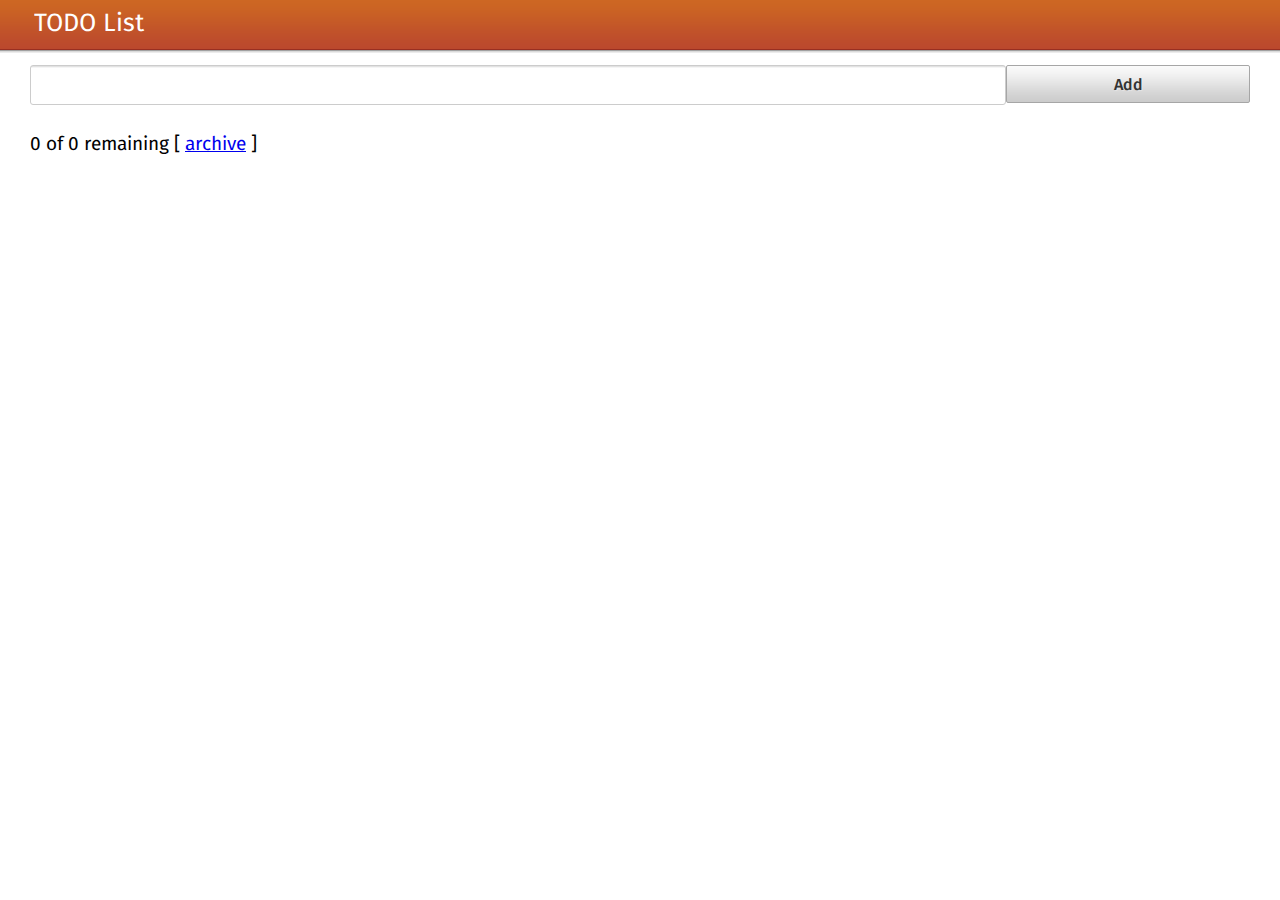
<file: index.html>
<!DOCTYPE html>
<html ng-app="todoListApp">
<head>

<meta charset="UTF-8">
<meta name="viewport" content="width=device-width">
<link rel="stylesheet" href="css/buttons.css">
<link rel="stylesheet" href="css/headers.css">
<link rel="stylesheet" href="css/input_areas.css">
<link rel="stylesheet" href="css/util.css">
<link rel="stylesheet" href="css/fonts.css">
<link rel="stylesheet" href="css/cross_browser.css">
<link rel="stylesheet" href="css/drawer.css">
<link rel="stylesheet" href="css/style.css">
<title>TODO List</title>

</head>
<body>

<section id="index" data-position="current">
  <section id="drawer" role="region">
    <header class="fixed">
      <h1>TODO List</h1>
    </header>
    <article ng-controller="TodoListController"
     class="content scrollable header">
      
      <input id="task-field" type="text" ng-model="description" />
      <button ng-click="addTask()">Add</button>

			<p>
				<span ng-bind="remaining()">0</span> of 
				<span ng-bind="tasks.length">0</span> remaining
				[ <a href="#" ng-click="archive()">archive</a> ]
			</p>
			
      <ul>
      	<li ng-repeat="task in tasks">
      		<label ng-click="update()">
	      		<input type="checkbox" ng-model="task.done" />
	      		<span ng-bind="task.description"></span>
      		</label>
      	</li>
      </ul>

    </article>
  </section>
</section>

<script src="js/vendor/angular.min.js"></script>
<script src="js/todoListApp.js"></script>
<script src="js/controllers/TodoListController.js"></script>
<script src="js/services/TodoListServices.js"></script>

</body>
</html>
</file>
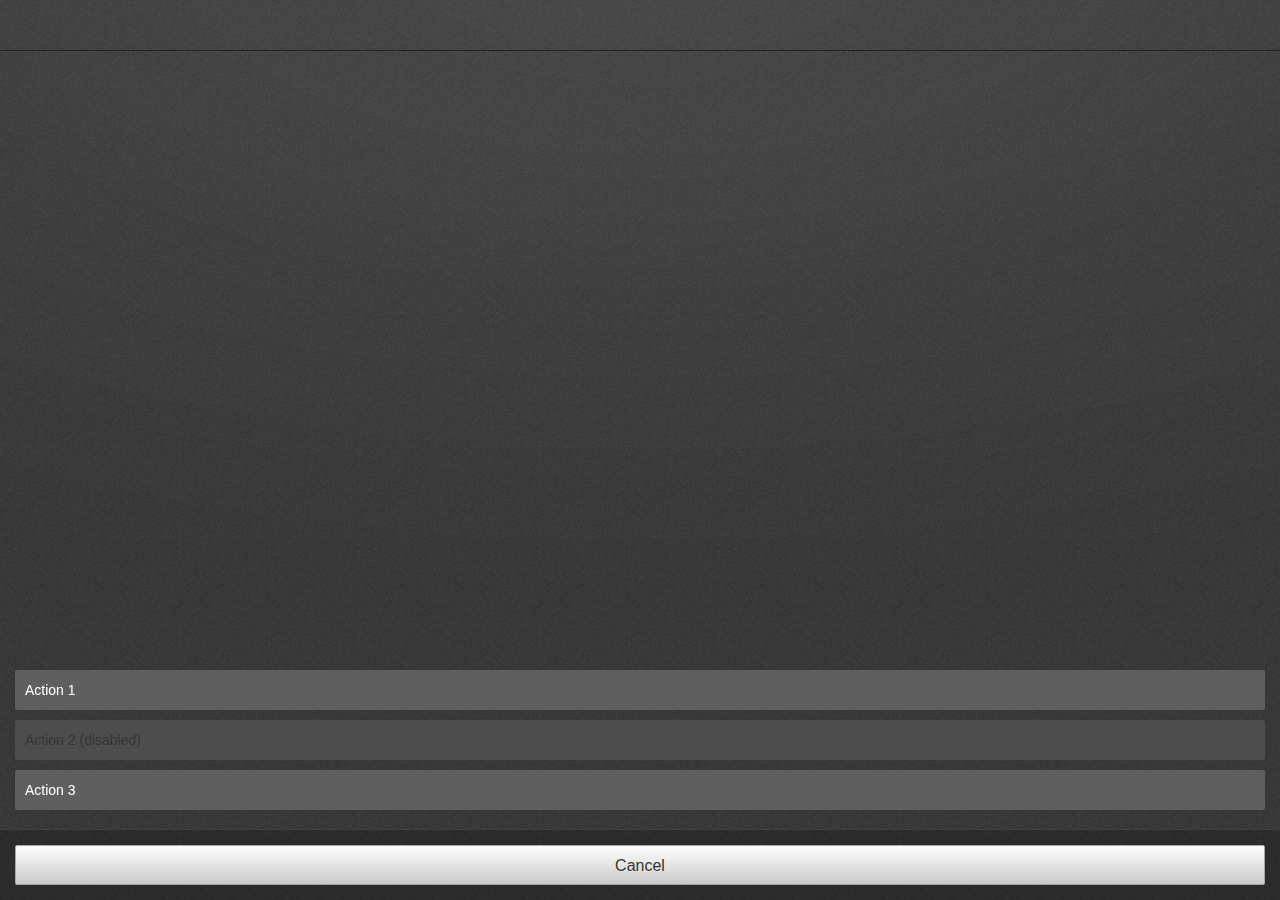
<file: css/action_menu/index.html>
<!DOCTYPE html>
<html>
<head>
  <meta charset="utf-8">
  <title>Action menu</title>
  <meta name="description" content="Presenting a list of actions related to the App content">

  <link rel="stylesheet" href="../action_menu.css">
  <!--
    - This <style> element is only used for the example code;
    - it is not required for the real use case.
    -->
  <style type="text/css">
    html, body {
      margin: 0;
      padding: 0;
      font-size: 10px;
      background-color: #fff;
    }
    body {
      background: none;
    }
  </style>
</head>
<body role="application">

  <form role="dialog" data-type="action" onsubmit="return false;">
    <header> Title </header> <!-- this header is optional -->
    <menu>
      <button> Action 1 </button>
      <button disabled> Action 2 (disabled) </button>
      <button> Action 3 </button>
      <button> Cancel </button>
    </menu>
  </form>

</body>
</html>
</file>
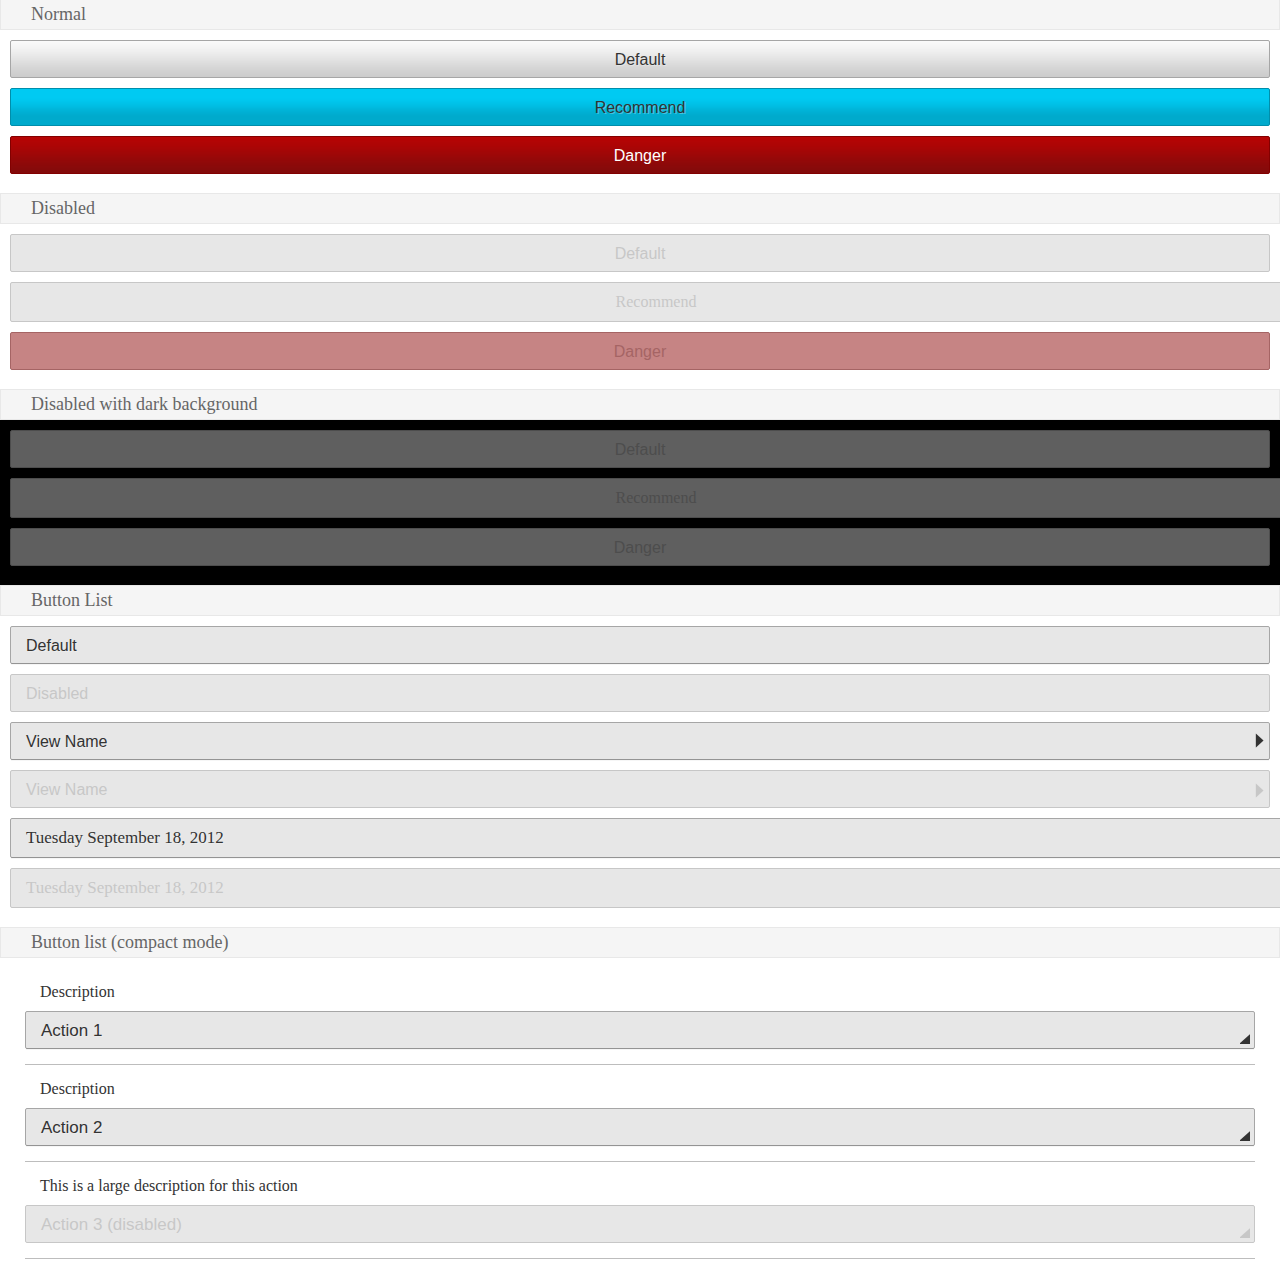
<file: css/buttons/index.html>
<!DOCTYPE html>
<html>
<head>
  <meta charset="utf-8">

  <title>Buttons</title>
  <meta name="description" content="You can use button tag or also anchor tag with role button">

  <link rel="stylesheet" href="../buttons.css">

  <!--
    - This <style> and <link> is only used for the example preview,
    - it isn't needed for the real use case.
    -->
  <style>
    html, body {
      margin: 0;
      padding: 0;
      font-size: 10px;
      background-color: #fff;
    }

    h2.bb-docs {
      font-size: 1.8rem;
      font-weight: lighter;
      color: #666;
      margin: -0.1rem 0 0;
      background-color: #f5f5f5;
      padding: 0.4rem 0.4rem 0.4rem 3rem;
      border: solid 0.1rem #e8e8e8;
    }

    div.bb-docs {
      padding: 1rem;
    }

    div.bb-docs.dark {
      background: #000;
    }

    ul {
      padding: 0;
      margin: 0;
      list-style: none;
    }

    body[role="application"] > [role="region"] {
      height: 100%;
      position: relative;
    }
  </style>
</head>
<body role="application">
  <h2 class="bb-docs">Normal</h2>
  <div class="bb-docs">
    <button>Default</button>
    <button class="recommend">Recommend</button>
    <button class="danger">Danger</button>
   </div>

  <h2 class="bb-docs">Disabled</h2>
  <div class="bb-docs">
    <button disabled>Default</button>
    <a href="#" role="button" aria-disabled="true" class="recommend">Recommend</a>
    <button disabled class="danger">Danger</button>
  </div>

  <h2 class="bb-docs">Disabled with dark background</h2>
  <div class="bb-docs dark">
    <button disabled>Default</button>
    <a href="#" role="button" aria-disabled="true" class="recommend">Recommend</a>
    <button disabled class="danger">Danger</button>
  </div>

  <h2 class="bb-docs">Button List </h2>
  <div class="bb-docs">
    <ul>
      <li>
        <button>Default</button>
      </li>
      <li>
        <button disabled="disabled">Disabled</button>
      </li>
      <li>
        <button class="icon icon-view">
          View Name
        </button>
      </li>
      <li>
        <button disabled="disabled" class="icon icon-view">
          View Name
        </button>
      </li>
      <li>
        <a role="button" class="icon icon-dialog">
          Tuesday September 18, 2012
        </a>
      </li>
      <li>
        <a role="button" aria-disabled="true" class="icon icon-dialog">
          Tuesday September 18, 2012
        </a>
      </li>
    </ul>
  </div>

  <h2 class="bb-docs">Button list (compact mode)</h2>
  <div class="bb-docs">
    <ul class="compact">
      <li>
        <label>Description</label>
        <button class="icon icon-dialog">Action 1</button>
      </li>
      <li>
        <label>Description</label>
        <button class="icon icon-dialog">Action 2</button>
      </li>
      <li>
        <label>This is a large description for this action</label>
        <button class="icon icon-dialog" disabled >Action 3 (disabled)</button>
      </li>
    </ul>
  </div>
</body>
</html>
</file>
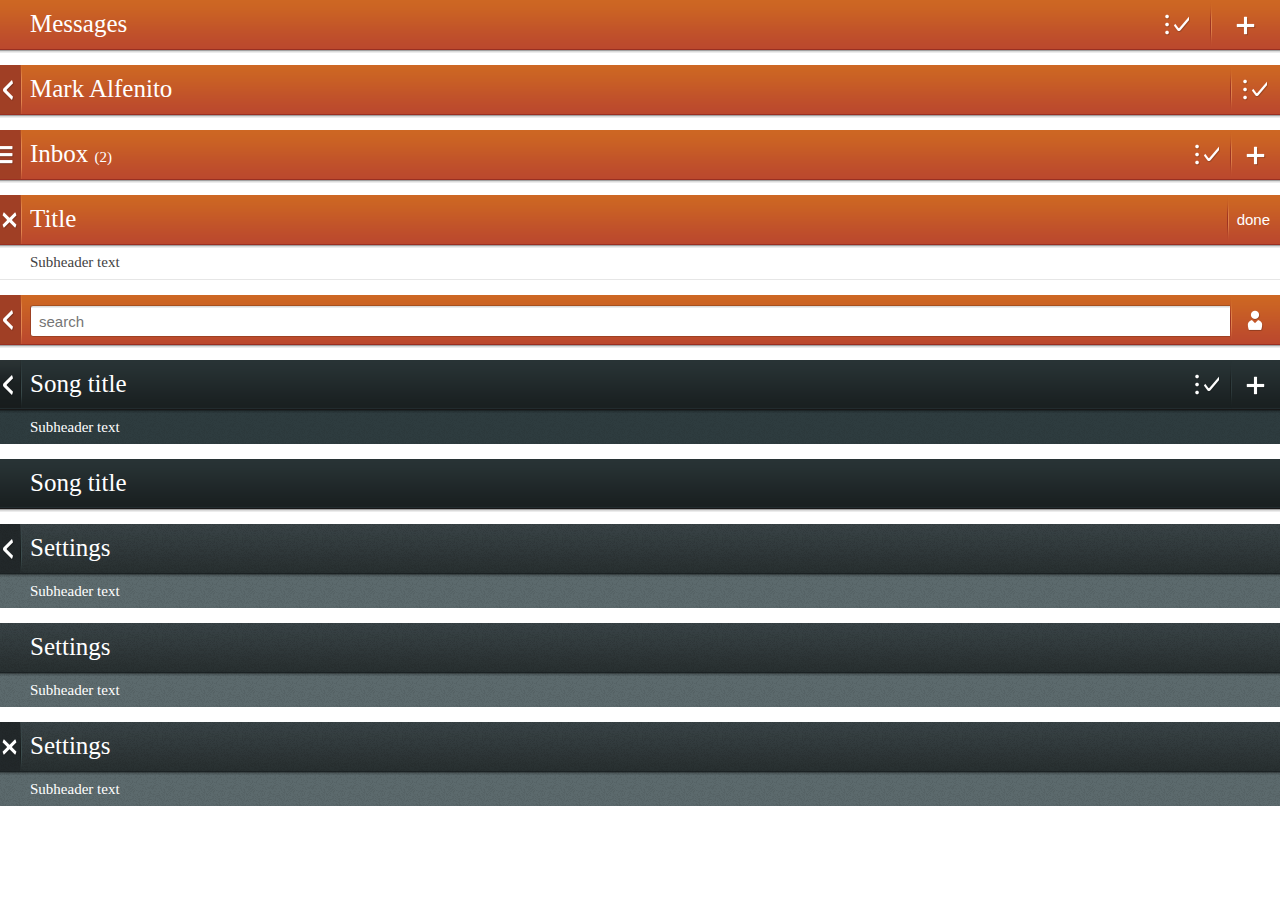
<file: css/headers/index.html>
<!DOCTYPE html>
<html>
<head>
  <meta charset="utf-8">
  <title>Headers</title>
  <meta name="description" content="Providing top-level navigation and inputs for the active view">
  <!--
    - This <style> and <link> is only used for the example preview,
    - it isn't needed for the real use case.
    -->
  <link rel="stylesheet" href="../headers.css">
  <style type="text/css">
    html, body {
      margin: 0;
      padding: 0;
      font-size: 10px;
      background-color: #fff;
    }
    body {
      background: none;
    }
    section[role="region"] {
      margin-bottom: 1.5rem;
      position: relative;
    }
  </style>
</head>
<body role="application">
  <section role="region">
    <header>
      <menu type="toolbar">
        <a href="#"><span class="icon icon-edit">edit</span></a>
        <a href="#"><span class="icon icon-add">add</span></a>
      </menu>
      <h1>Messages</h1>
    </header>
  </section>

  <section role="region">
    <header>
      <a href="#"><span class="icon icon-back">back</span></a>
      <menu type="toolbar">
        <button><span class="icon icon-edit">edit</span></button>
      </menu>
      <h1>Mark Alfenito</h1>
    </header>
  </section>

  <section role="region">
    <header>
      <button><span class="icon icon-menu">menu</span></button>
      <menu type="toolbar">
        <button><span class="icon icon-edit">edit</span></button>
        <button><span class="icon icon-add">add</span></button>
      </menu>
      <h1>Inbox <em>(2)</em></h1>
    </header>
  </section>

  <section role="region">
    <header>
      <button><span class="icon icon-close">close</span></button>
      <menu type="toolbar">
        <button>done</button>
      </menu>
      <h1>Title</h1>
    </header>
    <header>
      <h2>Subheader text</h2>
    </header>
  </section>

  <section role="region">
    <header>
      <button><span class="icon icon-back">back</span></button>
      <menu type="toolbar">
        <button><span class="icon icon-user">user</span></button>
      </menu>
      <form action="#">
        <input type="text" placeholder="search" required="required">
        <button type="reset">Remove text</button>
      </form>
    </header>
  </section>

  <section role="region" class="skin-dark">
    <header>
      <a href="#"><span class="icon icon-back">back</span></a>
      <menu type="toolbar">
        <button><span class="icon icon-edit">edit</span></button>
        <button><span class="icon icon-add">add</span></button>
      </menu>
      <h1>Song title</h1>
    </header>
    <header>
      <h2>Subheader text</h2>
    </header>
  </section>

  <section role="region" class="skin-dark">
    <header>
      <h1>Song title</h1>
    </header>
  </section>

  <section role="region" class="skin-organic">
    <header>
      <a href="#"><span class="icon icon-back">back</span></a>
      <h1>Settings</h1>
    </header>
    <header>
      <h2>Subheader text</h2>
    </header>
  </section>

  <div class="skin-organic">
    <section role="region">
      <header>
        <h1>Settings</h1>
      </header>
      <header>
        <h2>Subheader text</h2>
      </header>
    </section>

    <section role="region">
      <header>
        <a href="#"><span class="icon icon-close">close</span></a>
        <h1>Settings</h1>
      </header>
      <header>
        <h2>Subheader text</h2>
      </header>
    </section>
  </div>

</body>
</html>
</file>
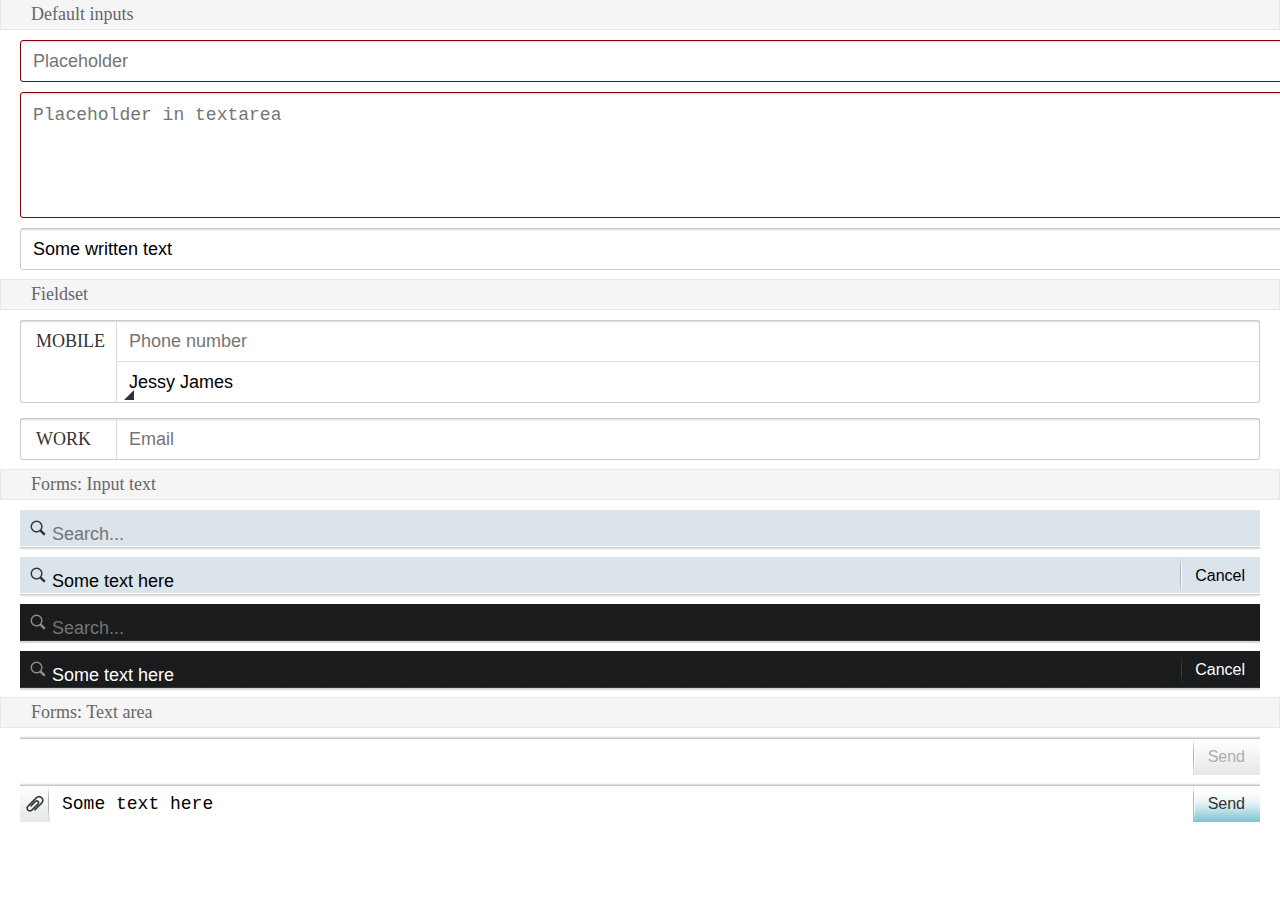
<file: css/input_areas/index.html>
<!DOCTYPE html>
<html dir="ltr">
<head>
  <meta charset="utf-8">

  <title>Input areas</title>
  <link rel="stylesheet" href="../input_areas.css">

  <!--
    This <style> and <link> is only used for the example code, is no needed for the real case use
  -->
  <style>
    html, body {
      margin: 0;
      padding: 0;
      font-size: 10px;
      background-color: #fff;
    }
    body { background: none; }
    h2.bb-docs {
      padding: 0.4rem 3rem;
      margin: -0.1rem 0 0;
      border: solid 0.1rem #e8e8e8;
      color: #666;
      font-size: 1.8rem;
      font-weight: lighter;
      background-color: #f5f5f5;
    }
    form { margin: 1rem 2rem; }

    form[role="search"] button.icon-attachment:before {
      background-image: url([data-uri]);
    }
  </style>
</head>

<body role="application">

    <h2 class="bb-docs">Default inputs</h2>
    <form>
      <p>
        <input type="text" placeholder="Placeholder" required>
        <button type="reset">Clear</button>
      </p>

      <p>
        <textarea placeholder="Placeholder in textarea" required></textarea>
      </p>

      <p>
        <input type="text" placeholder="Placeholder" value="Some written text" required>
        <button type="reset">Clear</button>
      </p>
    </form>

    <h2 class="bb-docs">Fieldset</h2>
     <form>
      <fieldset>
        <legend class="action">Mobile</legend>
        <section>
          <p>
            <input type="tel" placeholder="Phone number" required>
            <button type="reset">Clear</button>
          </p>
          <p>
            <input type="text" placeholder="Name" value="Jessy James" required>
            <button type="reset">Clear</button>
          </p>
        </section>
      </fieldset>

      <fieldset>
        <legend>Work</legend>
        <section>
          <p>
            <input type="tel" placeholder="Email" required>
            <button type="reset">Clear</button>
          </p>
        </section>
      </fieldset>
     </form>

    <h2 class="bb-docs">Forms: Input text</h2>

    <form role="search">
      <p>
        <input type="text" placeholder="Search..." required>
        <button type="reset">Clear</button>
      </p>
    </form>

    <form role="search">
      <button type="submit">Cancel</button>
      <p>
        <input type="text" placeholder="Search..." required value="Some text here">
        <button type="reset">Clear</button>
      </p>
    </form>

    <form role="search" class="skin-dark">
      <p>
        <input type="text" placeholder="Search..." required>
        <button type="reset">Clear</button>
      </p>
    </form>

    <form role="search" class="skin-dark">
      <button type="submit">Cancel</button>
      <p>
        <input type="text" placeholder="Search..." required value="Some text here">
        <button type="reset">Clear</button>
      </p>
    </form>

    <h2 class="bb-docs">Forms: Text area</h2>

    <form role="search" class="bottom">
      <!-- this button should be enabled after start typing in the input field-->
      <button type="submit" disabled>Send</button>
      <p>
        <textarea required></textarea>
      </p>
    </form>

    <form role="search" class="bottom">
      <button class="icon icon-attachment">Attachment</button>
      <button type="submit">Send</button>
      <p>
        <textarea required>Some text here</textarea>
      </p>
    </form>

</body>
</html>
</file>
<file: css/buttons.css>
/* ----------------------------------
 * Buttons
 * ---------------------------------- */

.button::-moz-focus-inner,
a[role="button"]::-moz-focus-inner,
button::-moz-focus-inner {
  border: none;
  outline: none;
}

button,
a[role="button"],
.button {
  width: 100%;
  height: 3.8rem;
  margin: 0 0 1rem;
  padding: 0 1.5rem;
  -moz-box-sizing: border-box;
  display: inline-block;
  vertical-align: middle;
  text-overflow: ellipsis;
  white-space: nowrap;
  overflow: hidden;
  background: #fafafa url(buttons/images/ui/default.png) repeat-x left bottom / auto 100%;
  border: 0.1rem solid #a6a6a6;
  border-radius: 0.2rem;
  font-weight: 500;
  font-size: 1.6rem;
  line-height: 3.8rem;
  color: #333;
  text-align: center;
  text-shadow: 0.1rem 0.1rem 0 rgba(255,255,255,0.3);
  text-decoration: none;
  outline: none;
}

/* Press (default & recommend) */
button:active,
a[role="button"]:active,
button.recommend:active,
a.recommend[role="button"]:active  {
  border-color: #008aaa;
  background: #008aaa;
  background-size: auto 100%;
  color: #333;
}

/* Recommend */
button.recommend,
a[role="button"].recommend {
  background-image: url(buttons/images/ui/recommend.png);
  background-color: #00caf2;
  border-color: #008eab;
}

/* Danger */
button.danger,
a.danger[role="button"],
span.danger[role="button"] {
  background-image: url(buttons/images/ui/danger.png);
  background-color: #b70404;
  color: #fff;
  text-shadow: none;
  border-color: #820000;
}

/* Danger Press */
button.danger:active,
a[role="button"].danger:active,
.button.danger:active {
  background-image: url(buttons/images/ui/danger-press.png);
  background-color: #890707;
}

/* Disabled (default & recommend) */
button[disabled],
a[role="button"][aria-disabled="true"],
.button[aria-disabled="true"],
button[disabled].recommend,
a[role="button"][aria-disabled="true"].recommend,
.button[aria-disabled="true"].recommend {
  background: #e7e7e7;
  border-color: #c7c7c7;
  color: #c7c7c7;
  text-shadow: none;
  pointer-events: none;
}

/* Danger disabled */
button[disabled].danger,
.button[aria-disabled="true"].danger,
a[role="button"][aria-disabled="true"].danger {
  background: #c68484;
  border-color: #a56464;
  color: #a56464;
  text-shadow: none;
  pointer-events: none;
}

/* Disabled with dark background */
.dark button[disabled],
.dark .button[aria-disabled="true"],
.dark a[role="button"][aria-disabled="true"] {
  background: #5f5f5f;
  color: #4d4d4d;
  border-color: #4d4d4d;
  text-shadow: none;
  pointer-events: none;
}


/* ----------------------------------
 * Buttons inside lists
 * ---------------------------------- */

li button,
li a[role="button"],
li .button {
  position: relative;
  background: #e7e7e7;
  text-align: left;
  /* For hacking box-shadows we need overflow:visible; so we lose text-overflows...*/
  white-space: normal;
  overflow: visible;
}

/* Hacking box-shadow */
li button:after,
li a[role="button"]:after,
li .button:after {
  content: "";
  position: absolute;
  top: 100%;
  left: 0;
  right: 0;
  height: 0.2rem;
  background: url( buttons/images/ui/shadow.png) repeat-x left bottom / auto 100%;
}

/* Press */
li a[role="button"]:active:after,
li .button:active:after,
li button:active:after {
  opacity: 0;
}

/* Disabled */
li button[disabled]:after,
li a[role="button"][aria-disabled="true"]:after,
li .button[aria-disabled="true"]:after {
  background: none;
}

/* Icons */
li button.icon,
li a[role="button"].icon,
li .button.icon {
  padding-right: 3rem;
}

li button.icon:before,
li a[role="button"].icon:before,
li .button.icon:before {
  content: "";
  width: 3rem;
  height: 3rem;
  position: absolute;
  top: 50%;
  right: 0;
  margin-top: -1.5rem;
  background: transparent no-repeat center center / 100% auto;
  pointer-events: none;
}

li button.icon-view:before,
li a[role="button"].icon-view:before {
  background: url(buttons/images/icons/view.png) no-repeat 1.6rem 0 / 1rem 9rem;
}

li button.icon-view:active:before,
li a[role="button"].icon-view:active:before {
  background-position: 1.6rem -3rem;
}

li button.icon-view:disabled:before,
li a[role="button"][aria-disabled="true"].icon-view:before {
  background-position: 1.6rem -6rem;
}

li button.icon-dialog,
li a[role="button"].icon-dialog,
li .button.icon-dialog {
  font-size: 1.7rem;
}

li button.icon-dialog:before,
li a[role="button"].icon-dialog:before,
li .button.icon-dialog:before {
  background: url(buttons/images/icons/dialog.png) no-repeat 1.6rem 0 / 1rem 9rem;
  top: 100%;
  margin-top: -2.4rem;
}

li button.icon-dialog:active:before,
li a[role="button"].icon-dialog:active:before,
li .button.icon-dialog:active:before {
  background-position: 1.6rem -3rem;
}

li button.icon-dialog:disabled:before,
li a[role="button"][aria-disabled="true"].icon-dialog:before,
li .button[aria-disabled="true"].icon-dialog:before {
  background-position: 1.6rem -6rem;
}


/* ----------------------------------
 * Buttons inside lists, compact mode
 * ---------------------------------- */

ul.compact,
ol.compact {
  padding: 0 1.5rem 1.5rem 1.5rem;
}

ul.compact li,
ol.compact li {
  padding: 1.5rem 0 0.5rem 0;
  border-bottom: solid #bdbdbd 0.1rem;
  display: block;
  overflow: hidden;
}

ul.compact li label,
ol.compact li label {
  padding: 0 1.5rem 1rem 1.5rem;
  color: #333;
  font-weight: normal;
  font-size: 1.6rem;
  line-height: 1.8rem;
  display: block;
  text-overflow: ellipsis;
  white-space: nowrap;
  overflow: hidden;
}

/* Inputs inside of .button */
.button input,
body[role="application"] .button input {
  border: 0;
  background: none;
}

/* Hides dropdown arrow until bug #649849 is fixed */
.button.icon select {
   width: 130%;
}
</file>
<file: css/headers.css>
/* ----------------------------------
 * HEADERS: default
 * ---------------------------------- */
section[role="region"] > header:first-child {
  position: relative;
  z-index: 10;
  padding: 0;
  height: 5rem;
  color: #fff;
  background: url(headers/images/ui/header.png) repeat-x 0 0;
  background-size: auto 100%;
  border: none;
}

section[role="region"] > header:first-child:after {
  content: "";
  display: block;
  height: 0.3rem;
  position: absolute;
  top: 100%;
  left: 0;
  right: 0;
  background: url(headers/images/ui/shadow.png) repeat-x;
  background-size: auto 100%;
}

section[role="region"] > header:first-child h1 {
  font-size: 2.5rem;
  line-height: 4.8rem;
  text-align: left;
  color: #fff;
  white-space: nowrap;
  text-overflow: ellipsis;
  display: block;
  overflow: hidden;
  margin: 0 0 0 3rem;
  padding-right: 1rem;
  height: 100%;
  font-weight: normal;
}

section[role="region"] > header:first-child h1 em {
  font-weight: 400;
  font-size: 1.5rem;
  line-height: 1em;
  font-style: normal;
}

section[role="region"] > header:first-child form {
  display: block;
  overflow: hidden;
  position: relative;
  padding: 1rem 1rem 0 0.5rem ;
  margin-left: 2.5rem;
}

section[role="region"] > header:first-child input[type="text"] {
  width: 100%;
  height: 3rem;
  -moz-box-sizing: border-box;
  padding: 0 0.8rem;
  border: solid 0.1rem #9d4123;
  border-top-color: #a6501e;
  border-radius: 0.3rem;
  background: #fff url(headers/images/ui/shadow.png) repeat-x left -0.1rem;
  font-size: 1.5rem;
  line-height: 3em;
  box-shadow: none;
}

section[role="region"] > header:first-child form button[type="reset"] {
  font-size: 0;
  overflow: hidden;
  position: absolute;
  right: 1rem;
  top: 1rem;
  bottom: 0;
  width: 3rem;
  height: auto;
  margin: 0;
  display: none;
  border: none;
  background: url(headers/images/icons/clear.png) no-repeat center center / 1.7rem auto;
}

section[role="region"] > header:first-child input[type="text"]:valid + button[type="reset"] {
  display: block;
}

/* Generic set of actions in toolbar */
section[role="region"] > header:first-child menu[type="toolbar"] {
  height: 100%;
  float: right;
}

section[role="region"] > header:first-child menu[type="toolbar"] a,
section[role="region"] > header:first-child menu[type="toolbar"] button {
  -moz-box-sizing: border-box;
  position: relative;
  float: left;
  width: auto;
  min-width: 5rem;
  height: 5rem;
  margin-bottom: 0;
  padding: 0 1rem;
  border-radius: 0;
  line-height: 5rem;
  background: none;
  text-align: center;
  text-shadow: none;
  z-index: 5;
}

section[role="region"] > header:first-child menu[type="toolbar"] a:last-child,
section[role="region"] > header:first-child menu[type="toolbar"] button:last-child {
  background: url(headers/images/ui/separator.png) no-repeat left center / auto 4.8rem;
  margin-left: -0.2rem;
  z-index: 1;
}

section[role="region"] > header:first-child menu[type="toolbar"] {
  padding: 0;
  margin: 0;
}

section[role="region"] > header:first-child a,
section[role="region"] > header:first-child button {
  border: none;
  padding: 0;
  overflow: hidden;
  font-weight: 400;
  font-size: 1.5rem;
  line-height: 1.1em;
  color: #fff;
  border-radius: 0;
  text-decoration: none;
}


/* Pressed state */
section[role="region"] > header:first-child a::-moz-focus-inner,
section[role="region"] > header:first-child button::-moz-focus-inner,
section[role="region"] > header:first-child a:active,
section[role="region"] > header:first-child button:active,
section[role="region"] > header:first-child a:focus,
section[role="region"] > header:first-child button:focus {
  outline: none !important;
  border: none !important;
}

section[role="region"] > header:first-child a:not([aria-disabled="true"]):active .icon:after,
section[role="region"] > header:first-child button:not(:disabled):active .icon:after,
section[role="region"] > header:first-child menu[type="toolbar"] a:not([aria-disabled="true"]):active,
section[role="region"] > header:first-child menu[type="toolbar"] button:not(:disabled):active  {
  background: #008aaa !important;
  transition: background 0.2s ease;
}

/* Disabled state */
section[role="region"] > header:first-child menu[type="toolbar"] a[aria-disabled="true"],
section[role="region"] > header:first-child menu[type="toolbar"] button[disabled]  {
  opacity: 0.5;
}

/* Icon definitions */
section[role="region"] > header:first-child .icon {
  position: relative;
  float: none;
  display: inline-block;
  vertical-align: top;
  width: 3rem;
  height: 4.9rem;
  margin: 0 -1rem;
  background: transparent no-repeat center center / 3rem auto;
  font-size: 0;
  overflow: hidden;
}

section[role="region"] > header:first-child .icon.icon-add {
  background-image: url(headers/images/icons/add.png);
}

section[role="region"] > header:first-child .icon.icon-compose {
  background-image: url(headers/images/icons/compose.png);
}

section[role="region"] > header:first-child .icon.icon-edit {
  background-image: url(headers/images/icons/edit.png);
}

section[role="region"] > header:first-child .icon.icon-send {
  background-image: url(headers/images/icons/send.png);
}

section[role="region"] > header:first-child .icon.icon-close {
  background-image: url(headers/images/icons/close.png);
}

section[role="region"] > header:first-child .icon.icon-back {
  background-image: url(headers/images/icons/back.png);
}

section[role="region"] > header:first-child .icon.icon-menu {
  background-image: url(headers/images/icons/menu.png);
}

section[role="region"] > header:first-child .icon.icon-user {
  background-image: url(headers/images/icons/user.png);
}

section[role="region"] > header:first-child .icon.icon-reply {
  background-image: url(headers/images/icons/reply.png);
}

section[role="region"] > header:first-child .icon.icon-reply-all {
  background-image: url(headers/images/icons/reply-all.png);
}

/* Navigation links (back, cancel, etc) */
section[role="region"] > header:first-child > button,
section[role="region"] > header:first-child > a {
  position: absolute;
  left: 0;
  width: 5rem;
  height: 5rem;
  background: url(headers/images/ui/separator-large.png) no-repeat 2rem top / 0.2rem 5rem;
  overflow: hidden;
}

section[role="region"] > header:first-child > button::-moz-focus-inner {
  border: 0;
  padding: 0;
}

section[role="region"] > header:first-child > button .icon,
section[role="region"] > header:first-child > a .icon {
  position: static;
  display: block;
  width: 2rem;
  height: 4.9rem;
  margin: 0;
  overflow: visible;
  font-size: 0;
}

section[role="region"] > header:first-child > button .icon:after,
section[role="region"] > header:first-child > a .icon:after {
  content: "";
  position: absolute;
  left: 0;
  top: 0;
  z-index: -1;
  width: 2rem;
  height: 4.9rem;
  background-color: #a03f25;
}

section[role="region"] > header > a .icon.icon-menu,
section[role="region"] > header > button .icon.icon-menu {
  background-position: -1.1rem center;
}

/* ----------------------------------
 * HEADERS: subheader
 * ---------------------------------- */

section[role="region"] > header {
  z-index: 0;
  height: auto;
}

section[role="region"] > header:after {
  display: none;
}

section[role="region"] header h2 {
  margin: 0;
  padding: 0.8rem 3rem;
  color: #424242;
  font-weight: 400;
  font-size: 1.5rem;
  line-height: 1.8rem;
  border-bottom: solid 0.1rem #e6e6e6;
}

/* ----------------------------------
 * HEADERS: dark
 * ---------------------------------- */
section[role="region"].skin-dark > header:first-child,
.skin-dark section[role="region"] > header:first-child {
  background-image: url(headers/images/ui/dark/header.png);
}

section[role="region"].skin-dark > header:first-child menu[type="toolbar"] a:last-child,
.skin-dark section[role="region"] > header:first-child menu[type="toolbar"] a:last-child,
section[role="region"].skin-dark > header:first-child menu[type="toolbar"] button:last-child,
.skin-dark section[role="region"] > header:first-child menu[type="toolbar"] button:last-child {
  background: url(headers/images/ui/dark/separator.png) no-repeat left center / auto 4.8rem;
}

/* Navigation links (back, cancel, etc) */
section[role="region"].skin-dark > header:first-child > a .icon:after,
.skin-dark section[role="region"] > header:first-child > a .icon:after,
section[role="region"].skin-dark > header:first-child > button .icon:after,
.skin-dark section[role="region"] > header:first-child > button .icon:after {
  background-image:  url(headers/images/ui/dark/negative.png);
  background-color: transparent;
}

section[role="region"].skin-dark > header:first-child a,
.skin-dark section[role="region"] > header:first-child a,
section[role="region"].skin-dark > header:first-child button,
.skin-dark section[role="region"] > header:first-child button {
  background: url(headers/images/ui/dark/separator-large.png) no-repeat 2rem top / 0.2rem 4.8rem;
}

section[role="region"].skin-dark header h2,
.skin-dark section[role="region"] header h2 {
  background: #2e3c3f url(headers/images/ui/organic/subheader.png);
  color: #fff;
  border: none;
}

/* ----------------------------------
 * HEADERS: organic
 * ---------------------------------- */

section[role="region"].skin-organic > header:first-child,
.skin-organic section[role="region"] > header:first-child {
  background-image: url(headers/images/ui/noise-pattern.png), url(headers/images/ui/organic/header.png);
  background-size: auto;
}

section[role="region"].skin-organic > header:first-child menu[type="toolbar"] a:last-child,
.skin-organic section[role="region"] > header:first-child menu[type="toolbar"] a:last-child,
section[role="region"].skin-organic > header:first-child menu[type="toolbar"] button:last-child,
.skin-organic section[role="region"] > header:first-child menu[type="toolbar"] button:last-child {
  background: url(headers/images/ui/organic/separator.png) no-repeat left center / auto 4.8rem;
}

/* Navigation links (back, cancel, etc) */
section[role="region"].skin-organic > header:first-child > a .icon:after,
.skin-organic section[role="region"] > header:first-child > a .icon:after,
section[role="region"].skin-organic > header:first-child > button .icon:after,
.skin-organic section[role="region"] > header > button .icon:after {
  background: #23292b url(headers/images/ui/noise-pattern.png);
  background-size: auto;
}

section[role="region"].skin-organic > header:first-child a,
.skin-organic section[role="region"] > header:first-child a,
section[role="region"].skin-organic > header:first-child button,
.skin-organic section[role="region"] > header:first-child button {
  background: url(headers/images/ui/organic/separator-large.png) no-repeat 2rem top / 0.2rem 4.8rem;
}

section[role="region"].skin-organic header h2,
.skin-organic section[role="region"] header h2 {
  background: #5c6a6d url(headers/images/ui/organic/subheader.png);
  color: #fff;
  border: none;
}

/* ----------------------------------
 * HEADERS: right-to-left tweaks
 * ---------------------------------- */

html[dir="rtl"] section[role="region"] > header:first-child h1 {
  text-align: right;
  margin: 0 3rem 0 0;
}

html[dir="rtl"] section[role="region"] > header:first-child button,
html[dir="rtl"] section[role="region"] > header:first-child a {
  left: inherit;
  right: 0;
}

html[dir="rtl"] section[role="region"] > header:first-child > button .icon,
html[dir="rtl"] section[role="region"] > header:first-child > a .icon {
  margin-left: 0;
  margin-right: -2rem;
}

html[dir="rtl"] section[role="region"] > header:first-child > button .icon:after,
html[dir="rtl"] section[role="region"] > header:first-child > a .icon:after {
  left: inherit;
  right: 0;
}

html[dir="rtl"] section[role="region"] > header:first-child .icon.icon-back {
  background-image: url(headers/images/icons/back-rtl.png);
}
</file>
<file: css/input_areas.css>
/* ----------------------------------
* Input areas
* ---------------------------------- */
input[type="text"],
input[type="password"],
input[type="email"],
input[type="tel"],
input[type="search"],
input[type="url"],
input[type="number"],
textarea {
  -moz-box-sizing: border-box;
  display: block;
  overflow: hidden;
  width: 100%;
  height: 4rem;
  resize: none;
  padding: 0 1.2rem;
  font-size: 1.8rem;
  line-height: 4rem;
  border: 0.1rem solid #ccc;
  border-radius: 0.3rem;
  box-shadow: none; /* override the box-shadow from the system (performance issue) */
  background: #fff url(input_areas/images/ui/shadow.png) repeat-x;
}

textarea {
  height: 10rem;
  max-height: 10rem;
  line-height: 2rem;
  margin: 0;
}

/* fix for required inputs with wrong or empty value e.g. [type=email] */
input:invalid,
textarea:invalid {
  border: 0.1rem solid #820000;
  color: #b90000;
}

input::-moz-placeholder,
textarea::-moz-placeholder {
  color: #858585;
  opacity: 1;
}

input:-moz-placeholder,
textarea:-moz-placeholder {
  color: #858585;
  opacity: 1;
}

form p {
  position: relative;
  margin: 0;
}

form p + p {
  margin-top: 1rem;
}

form p input + button[type="reset"],
form p textarea + button[type="reset"] {
  position: absolute;
  top: 50%;
  right: 0;
  width: 3rem;
  height: 4rem;
  padding: 0;
  border: none;
  font-size: 0;
  opacity: 0;
  pointer-events: none;
  background: transparent url(input_areas/images/icons/clear.png) no-repeat 50% 50% / 1.7rem auto;
}

form.skin-dark p input + button[type="reset"],
form.skin-dark p textarea + button[type="reset"] {
  background-image: url(input_areas/images/icons/clear-dark.png);
}

/* To avoid colission with BB butons */
li input + button[type="reset"]:after,
li textarea + button[type="reset"]:after {
  background: none;
}

form p input + button[type="reset"],
form p textarea + button[type="reset"] {
  top: 0;
  margin: 0;
}

textarea {
  padding: 1.2rem;
}

form p input:focus {
  padding-right: 3rem;
}

form p input:focus + button[type="reset"],
form p textarea:focus + button[type="reset"] {
  opacity: 1;
  pointer-events: all;
}

/* Fieldset */
fieldset {
  position: relative;
  overflow: hidden;
  margin: 0;
  padding: 0;
  border-radius: 0.3rem;
  border: 0.1rem solid rgba(0,0,0,.2);
  font-size: 1.8rem;
  line-height: 1em;
  background: #fff url(input_areas/images/ui/shadow.png) repeat-x left top;
}

fieldset  + fieldset {
  margin-top: 1.5rem;
}

fieldset legend {
  -moz-box-sizing: border-box;
  position: absolute;
  width: 9.5rem;
  height: 100%;
  padding: 0 0.5rem 0 1.5rem;
  white-space: nowrap;
  text-overflow: ellipsis;
  overflow: hidden;
  color: #333;
  line-height: 4rem;
  text-transform: uppercase;
}

fieldset legend.action {
  background: url(input_areas/images/icons/arrow.png) no-repeat 100% 100% / 1.2rem;
}

fieldset legend:active {
  background-color: #008caa;
  text-shadow: 0.1rem 0.1rem 0 rgba(255,255,255,.3);
}

fieldset section input[type="text"],
fieldset section input[type="password"],
fieldset section input[type="email"],
fieldset section input[type="tel"],
fieldset section input[type="search"],
fieldset section input[type="number"],
fieldset section textarea {
  height: 4rem;
  border: none;
  border-radius: 0;
  background: none;
}

fieldset section {
  display: block;
  border-left: 0.1rem solid #ddd;
  border-radius: 0 0.3rem 0.3rem 0;
  overflow: hidden;
  margin-left: 9.5rem;
}

fieldset section p {
  margin: 0;
  border-bottom: 0.1rem solid #ddd;
}

fieldset section p:last-child {
  border-bottom: none;
}

/* Tidy (search/submit) */
form[role="search"] {
  position: relative;
  height: 3.7rem;
  background: #dbe3eb;
}

form[role="search"].skin-dark {
  background: url(input_areas/images/ui/background-dark.png) repeat;
  background-size: 2rem;
}

form[role="search"].bottom {
  background: #fff;
}

form[role="search"]:before {
  content: "";
  position: absolute;
  top: 1rem;
  left: 1rem;
  height: 1.6rem;
  width: 1.6rem;
  background: url(input_areas/images/icons/search.png) no-repeat;
  background-size: 1.6rem;
}

form[role="search"].bottom:before {
  display: none;
}

form[role="search"].skin-dark:before {
  background-image: url(input_areas/images/icons/search-dark.png);
}

form[role="search"]:after {
  content: "";
  position: absolute;
  top: 3.6rem;
  right: 0;
  left: 0;
  height: 0.4rem;
  background: url(input_areas/images/ui/shadow-search.png) repeat-x left top;
  border-top: 0.1rem solid #fff;
}

form[role="search"].bottom:after {
  content: "";
  position: absolute;
  top: -0.4rem;
  background: url(input_areas/images/ui/shadow-invert.png) repeat-x 0 100%;
  border-color: transparent;
}
form[role="search"].skin-dark:after {
  border-color: #2b3538;
}

section[role="region"] > header:first-child + form[role="search"]:after{
  background: none;
}

form[role="search"] p {
  padding: 0.4rem 1.2rem 0 3.2rem;
  overflow: hidden;
}

form[role="search"].bottom p {
  padding: 0.4rem 1.2rem 0 1.2rem;
}

form[role="search"] p input,
form[role="search"] p textarea {
  height: 3rem;
  border: none;
  background: none;
  font-size: 1.8rem;
  padding: 0.5rem 0;
}

form[role="search"] p input:focus {
  padding: 0 2rem 0 0;
}

form[role="search"] p input:invalid, 
form[role="search"] p textarea:invalid {
  border: none;
}

form[role="search"].skin-dark p input,
form[role="search"].skin-dark p textarea {
  color: #fff;
}

form[role="search"] button.icon {
  float: left;
  height: 3.7rem;
  width: 3rem;
  border: none;
  font-size: 0;
  background: url(input_areas/images/ui/separator.png) no-repeat 100% 50%,
              url(input_areas/images/ui/background.png) repeat-x 0 100%;
  background-size: auto 100%;
  border-radius: 0;
  margin: 0;
  padding: 0;
  margin: 0;
  position: relative;
}

form[role="search"] button.icon:before {
  content: "";
  position: absolute;
  width: 3rem;
  height: 3.7rem;
  background: transparent center no-repeat;
  top: 0;
  left: 0;
}

form[role="search"] p button[type="reset"] {
  right: 0;
}

form[role="search"] button[type="submit"] {
  float: right;
  min-width: 6rem;
  height: 3.7rem;
  padding: 0 1.5rem;
  border: none;
  color: #000;
  font-weight: 500;
  font-size: 1.6rem;
  line-height: 3.2rem;
  background: url(input_areas/images/ui/separator.png) no-repeat 0 50%;
  background-size: auto 100%;
  border-radius: 0;
  width: auto;
  border-radius: 0;
  margin: 0;
}

form[role="search"].bottom button[type="submit"] {
  color: #333;
  background: url(input_areas/images/ui/separator.png) no-repeat 0 50%,
              url(input_areas/images/ui/active.png) repeat-x 0 100%;
}

form[role="search"].skin-dark button[type="submit"] {
  color: #fff;
  background-image: url(input_areas/images/ui/separator-dark.png);
}

form[role="search"] button[type="submit"] + p > textarea {
  height: 3rem;
  line-height: 2rem;
  font-size: 1.8rem;
}

form[role="search"] button[type="submit"] + p button {
  height: 3.7rem;
}

form[role="search"].full button[type="submit"] {
  display: none;
}

form[role="search"] button.icon:active,
form[role="search"] button[type="submit"]:active {
  background: #008caa;
  text-shadow: 0.1rem 0.1rem 0 rgba(255,255,255,.3);
}

form[role="search"] button[type="submit"][disabled] {
  color: #adadad;
  background: url(input_areas/images/ui/separator.png) no-repeat 0 50%,
              url(input_areas/images/ui/background.png) repeat-x 0 100%;
}

form p button[type="reset"]:focus,
form p button[type="reset"]::-moz-focus-inner {
  border: none;
  outline: none;
}

/******************************************************************************
 * Right-to-Left layout
 */

html[dir="rtl"] form p input:valid,
html[dir="rtl"] form p input:valid:focus {
  padding: 0 1.2rem 0 3rem;
}

html[dir="rtl"] form p input + button[type="reset"],
html[dir="rtl"] form p textarea + button[type="reset"] {
  right: auto;
  left: 0;
}

html[dir="rtl"] fieldset legend.action:after {
  margin: 0 0.5rem 0 0;
}

html[dir="rtl"] fieldset legend {
  padding: 0 1.5rem 0 0.5rem;
}

html[dir="rtl"] form[role="search"] p input {
  padding: 0;
}

html[dir="rtl"] form[role="search"] p input:focus {
  padding: 0 0 0 2rem;
}

html[dir="rtl"] form[role="search"] button[type="submit"] + p > button {
  left: 0;
}
</file>
<file: css/util.css>
/* Feel free to add any useful code */
/* This will help you scroll just the content of your app. Eg:
  <header class="fixed">
  ...
  <article class="scrollable header">
*/

html {
  height: 100%;
  font-size: 62.5%; /* Setting base font to 10px and define all your units in rem. 1rem = 10px */
}

body {
  margin: 0;
  height: 100%;
  display: block;
  overflow: hidden;
}

.hidden {
  visibility: hidden;
}

section[role="region"] {
  height: 100%;
}

section[role="region"] > header.fixed:first-child {
  position: absolute;
  width: 100%;
}

.scrollable {
  overflow: scroll;
  height: 100%;
  box-sizing: border-box;
  -moz-box-sizing: border-box;
  -webkit-box-sizing: border-box;
  position: relative;
}

.scrollable.header {
  border-top: transparent solid 5rem;
}

/* Setting proper paddings and margins */
section[role="region"] > .content {
  padding: 0 3rem 1.5rem 3rem;
  background: #fff;
}

section[role="region"] > .content header h2 {
  margin: 3rem -3rem 1.5rem -3rem;
}

section[role="region"] > .content header:first-child h2 {
  margin-top: 0;
}

/* This should be fixed in lists BB */
section[role="region"] > .content [data-type="list"] {
  margin: 0 -3rem;
}

section[role="region"] > .content [data-type="list"] li > p {
  margin: 0 1.5rem;
}

section[role="region"] > .content [data-type="list"] li > a {
  margin: 0 1.5rem;
}

section[role="region"] > .content [data-type="list"] li > a:after {
  left: -1.5rem;
  right: -1.5rem;
}

section[role="region"] > .content [data-type="list"] header {
  padding: 0.5rem 1.5rem;
}

section[role="region"] > .content [data-type="list"] li > a > aside:not(.pack-end) {
  margin-left: -1.5rem;
}

[aria-disabled="true"] {
  pointer-events: none;  
}

/* Fonts */
h1 { /* Main header */
  font-size: 2.5rem;
  font-weight: normal;
}

h2 { /* Subheader, Dialog title */
  font-size: 1.6rem;
  font-weight: normal;
}

p {
  font-size: 1.9rem;
  font-weight: normal;
  line-height: 2.5rem;
}

p.large { /* Dialog body */
  font-size: 2.3rem;
  font-weight: 300;
  line-height: 3rem;
}

p.alt { /* Body medium, Buttons */
  font-size: 1.7rem;
  font-weight: 500;
  line-height: 2.2rem;
}

p.small { /* Status bar */
  font-size: 1.5rem;
  line-height: 2rem;
}

p.mini { /* Fine print */
  font-size: 1.4rem;
  line-height: 1.9rem;
}

p.micro { /* App icon label */
  font-size: 1.3rem;
  line-height: 1.8rem;
}

ul, ol, li {
  list-style: none;
  margin: 0;
  padding: 0;
  font-size: 1.9rem;
  font-weight: normal;
  line-height: 2.5rem;
}
</file>
<file: css/fonts.css>
* { font-family: 'FiraSans'; }

@font-face {
  font-family: 'FiraSans';
  src: url('fonts/FiraSans/FiraSans/FiraSans-Regular.eot');
  src: url('fonts/FiraSans/FiraSans-Regular.eot?#iefix') format('embedded-opentype'),
       url('fonts/FiraSans/FiraSans-Regular.woff') format('woff'),
       url('fonts/FiraSans/FiraSans-Regular.ttf') format('truetype'),
       url('fonts/FiraSans/FiraSans-Regular.svg#mozttregular') format('svg');
  font-weight: normal;
  font-style: normal;
}
@font-face {
  font-family: 'FiraSans';
  src: url('fonts/FiraSans/FiraSans-Light.eot');
  src: url('fonts/FiraSans/FiraSans-Light.eot?#iefix') format('embedded-opentype'),
       url('fonts/FiraSans/FiraSans-Light.woff') format('woff'),
       url('fonts/FiraSans/FiraSans-Light.ttf') format('truetype'),
       url('fonts/FiraSans/FiraSans-Light.svg#mozttregular') format('svg');
  font-weight: 300;
  font-style: normal;
}
@font-face {
  font-family: 'FiraSans';
  src: url('fonts/FiraSans/FiraSans-Medium.eot');
  src: url('fonts/FiraSans/FiraSans-Medium.eot?#iefix') format('embedded-opentype'),
       url('fonts/FiraSans/FiraSans-Medium.woff') format('woff'),
       url('fonts/FiraSans/FiraSans-Medium.ttf') format('truetype'),
       url('fonts/FiraSans/FiraSans-Medium.svg#mozttregular') format('svg');
  font-weight: 500;
  font-style: normal;
}
@font-face {
  font-family: 'FiraSans';
  src: url('fonts/FiraSans/FiraSans-Bold.eot');
  src: url('fonts/FiraSans/FiraSans-Bold.eot?#iefix') format('embedded-opentype'),
       url('fonts/FiraSans/FiraSans-Bold.woff') format('woff'),
       url('fonts/FiraSans/FiraSans-Bold.ttf') format('truetype'),
       url('fonts/FiraSans/FiraSans-Bold.svg#mozttregular') format('svg');
  font-weight: bold;
  font-style: normal;
}
</file>
<file: css/cross_browser.css>
/* ----------------------------------------------------------------- */
/* This CSS file will make your Firefox OS app using Building Blocks */
/* compatible with: ie 9, Firefox 18, Chrome 24, Safari 5.1          */
/* By Arnau March - @rnowm                                           */
/* ----------------------------------------------------------------- */

/* Action menu */
form[role="dialog"][data-type="action"],
form[role="dialog"][data-type="object"],
form[role="dialog"][data-type="confirm"] {
  background:
    url(action_menu/images/ui/pattern.png) repeat left top,
    url(action_menu/images/ui/gradient.png) no-repeat left top;
  background-size: auto, 100%;
}

form[role="dialog"][data-type="action"] > header:first-child, 
form[role="dialog"][data-type="object"] > header:first-child {
  box-sizing: border-box;
  -webkit-box-sizing: border-box;
}

/* Buttons */
button,
a[role="button"],
.button {
  box-sizing: border-box;
  -moz-box-sizing: border-box;
  -webkit-box-sizing: border-box;
}

button.danger:active,
a[role="button"].danger:active,
.button.danger:active {
  background-image: none;
}

/* Confirm */
form[role="dialog"][data-type="confirm"] > section {
  box-sizing: border-box;
  -moz-box-sizing: border-box;
  -webkit-box-sizing: border-box;
}

form[role="dialog"][data-type="confirm"] menu button,
form[role="dialog"][data-type="edit"] menu button {
  width: 48%;
  float: left;
}

form[role="dialog"][data-type="confirm"] menu button:last-child,
form[role="dialog"][data-type="edit"] menu button:last-child {
  float: right;
  margin-left: 0;
}

form[role="dialog"][data-type="confirm"] menu button:first-child:last-child,
form[role="dialog"][data-type="edit"] menu button:first-child:last-child {
  width: 100%;
}

/* Edit mode */
form[role="dialog"][data-type="edit"] header menu[type="toolbar"] button {
  box-sizing: border-box;
  -webkit-box-sizing: border-box;
}

/* headers */
section[role="region"] > header:first-child input[type="text"] {
  box-sizing: border-box;
  -webkit-box-sizing: border-box;
  line-height: 3rem;
}

section[role="region"] > header:first-child menu[type="toolbar"] a,
section[role="region"] > header:first-child menu[type="toolbar"] button {
  box-sizing: border-box;
  -webkit-box-sizing: border-box;
}

section[role="region"] > header:first-child menu[type="toolbar"] a:last-child, 
section[role="region"] > header:first-child menu[type="toolbar"] button:last-child {
  background: url(headers/images/ui/separator.png) no-repeat left center;
  background-size: auto 3.4rem;
}

section[role="region"] > header:first-child form button[type="reset"] {
  background: url(headers/images/icons/clear.png) no-repeat center center;
  background-size: 1.7rem auto;
}

section[role="region"] > header:first-child > button,
section[role="region"] > header:first-child > a {
  background: url(headers/images/ui/separator-large.png) no-repeat 2rem center;
  background-size: 0.2rem 5rem;
}

section[role="region"] > header:first-child .icon {
  background: transparent no-repeat center center;
  background-size: 3rem auto;
}

/* Input areas */
input[type="text"],
input[type="password"],
input[type="email"],
input[type="tel"],
input[type="search"],
input[type="url"],
input[type="number"],
textarea {
  box-sizing: border-box;
  -webkit-box-sizing: border-box;
}

textarea:focus, input:focus{
  outline: none;
}

fieldset legend {
  box-sizing: border-box;
  -webkit-box-sizing: border-box;
}

form[role="search"] p {
  box-sizing: border-box;
  -webkit-box-sizing: border-box;
}

form[role="search"] p input {
  line-height: 3rem;
}

/* Switches */
label input[type="checkbox"][data-type="switch"] + span {
  -moz-transition: background 0.2s ease, border 0.2s ease;
  -webkit-transition: background 0.2s ease, border 0.2s ease;
}

label input[type="checkbox"][data-type="switch"].uninit + span {
  -moz-transform: none;
  -webkit-transform: none;
}

/* Drawer */
section[role="region"]:target {
  -moz-transform: translateX(80%);
  -webkit-transform: translateX(80%);
}

section[data-type="sidebar"] > header menu[type="toolbar"] a, 
section[data-type="sidebar"] > header menu[type="toolbar"] button {
  box-sizing: border-box;
  -webkit-box-sizing: border-box; 
}

section[data-type="sidebar"] > header {
  background: url(style_unstable/drawer/images/ui/header.png) repeat-x left bottom;
  background-size: 100% auto;
}

section[data-type="sidebar"] + section[role="region"] > header:first-child > button,
section[data-type="sidebar"] + section[role="region"] > header:first-child > a {
  background-position: 4rem center;
}

section[data-type="sidebar"] > header menu[type="toolbar"] a:last-child,
section[data-type="sidebar"] > header menu[type="toolbar"] button:last-child {
  background: url(style_unstable/drawer/images/ui/separator.png) no-repeat left center;
  background-size: auto 3.1rem;
}

section[data-type="sidebar"] > header .icon {
  background: transparent no-repeat center center;
  background-size: 100% auto;
}

section[data-type="sidebar"] > nav > ul > li > a {
  box-sizing: border-box;
  -webkit-box-sizing: border-box; 
}

/* Progress and activity */
progress {
  -webkit-appearance: none;
}

progress:not([value]) {
  -webkit-animation: 0.9s rotate infinite steps(30);
}

progress:not([value])::-webkit-progress-bar {
  background-color: transparent;
}

progress[value]::-webkit-progress-bar {
  background: #333;
}

progress[value]::-webkit-progress-value {
  background: #01c5ed;
}

progress[value].pack-activity::-webkit-progress-bar {
  background-image: url(style_unstable/progress_activity/images/ui/activity.png);
  -webkit-animation: 0.5s move infinite steps(15);
}

progress[value].pack-activity.light::-webkit-progress-bar {
  background-color: #f4f4f4;
}

@-webkit-keyframes rotate {
  from { -webkit-transform: rotate(1deg); }
  to   { -webkit-transform: rotate(360deg); }
}

@-webkit-keyframes move {
  from { background-position: 0 0; }
  to   { background-position: 1rem 0; }
}

/* Seek bars */
div[role="slider"] > div {
  padding: 0 2rem;
}

div[role="slider"] progress::-webkit-progress-value {
  height: 0.6rem;
  top: -0.3rem;
  position: relative;
}

div[role="slider"] button {
  -moz-transition: border 0.15s ease;
  -webkit-transition: border 0.15s ease;
  background: url(style_unstable/seekbars/images/ui/handler.png) no-repeat center;
  background-size: 2.8rem auto;
}

div[role="slider"] > label,
div[role="slider"] > label:first-of-type {
  padding: 0;
}

/* Tabs */
[role="tablist"][data-items="2"] > [role="tab"] {
  width: 50%
}
[role="tablist"][data-items="3"] > [role="tab"] {
  width: 33.33%
}
[role="tablist"][data-items="4"] > [role="tab"] {
  width: 25%
}
[role="tablist"][data-items="5"] > [role="tab"] {
  width: 20%
}

[role="tablist"].bottom  > [role="tab"] > a {
  margin-top: -4rem;
  top: 100%;
}

/* Filters */
[role="tablist"][data-type="filter"] > [role="tab"] {
  box-sizing: border-box;
  -webkit-box-sizing: border-box;
}

/* Collision: This should be added to Gaia */
/* Switches and List buttons */
ul.compact li label:not([for]), 
ol.compact li label:not([for]) {
  height: auto;
  width: auto;
}

/* Missing in BB */
section[data-type="sidebar"] > header a, 
section[data-type="sidebar"] > header button {
  font-weight: normal;
  text-decoration: none;
}
</file>
<file: css/drawer.css>
/* ----------------------------------
* Drawer
* ---------------------------------- */

/* Main region */
section[role="region"] {
  width: 100%;
  transition: all 0.25s ease;
  position: relative;
  left: -2rem;
  z-index: 100;
  padding-left: 2rem;
}

section[role="region"]:target {
  transform: translateX(80%);
}

/* Overwrite headers.css to increase menu icon */
section[role="region"] > header:first-child {
  margin-left: -1.6rem;
}

section[role="region"] > header:first-child > a {
  width: 6rem;
}

section[role="region"] > header:first-child > a .icon.icon-menu {
  background-position: center center;
  width: 4rem;
}

section[role="region"] > header:first-child > a .icon:after {
  width: 4rem;
}

section[role="region"] > header:first-child > a {
  background-position: 4rem center;
}

section[role="region"] > header:first-child h1 {
  margin-left: 5rem;
}

/* Hide anchor to change target */
section[role="region"] > header:first-child > a:last-of-type {
  visibility: visible;
}
section[role="region"]:target > header:first-child > a:last-of-type {
  visibility: hidden;
}


/* Sidebar */
section[data-type="sidebar"] {
  position: absolute;
  width: 80%;
  background: url(drawer/images/ui/pattern.png) repeat;
  height: 100%;
  top: 0;
  left: 0;
  overflow: hidden;
}

/* Sidebar header */
section[data-type="sidebar"] > header {
  position: relative;
  z-index: 10;
  height: 5rem;
  color: #fff;
  background: url(drawer/images/ui/header.png) repeat-x left bottom / 100% auto;
}

section[data-type="sidebar"] > header:after {
  content: "";
  height: 0.3rem;
  position: absolute;
  top: 100%;
  left: 0;
  right: 0;
  background: url(drawer/images/ui/shadow_header.png) repeat-x left top;
  background-size: auto 100%;
}

section[data-type="sidebar"] > header h1 {
  font-size: 2.2rem;
  line-height: 4.8rem;
  text-align: left;
  white-space: nowrap;
  text-overflow: ellipsis;
  display: block;
  overflow: hidden;
  margin: 0 0 0 3rem;
  height: 100%
}

section[data-type="sidebar"] > header h1 em {
  font-weight: bold;
  font-size: 1.5rem;
  line-height: 1em;
}

/* Generic set of actions in toolbar */
section[data-type="sidebar"] > header menu[type="toolbar"] {
  height: 100%;
  float: right;
}

section[data-type="sidebar"] > header menu[type="toolbar"] a,
section[data-type="sidebar"] > header menu[type="toolbar"] button {
  height: 4.9rem;
  line-height: 4.9rem;
  float: left;
  background: none;
  padding: 0 1.75rem;
  -moz-box-sizing: border-box;
  min-width: 5rem;
  text-align: center;
}

section[data-type="sidebar"] > header menu[type="toolbar"] a:last-child,
section[data-type="sidebar"] > header menu[type="toolbar"] button:last-child {
  background: url(drawer/images/ui/separator.png) no-repeat left center / auto 3.1rem;
}

section[data-type="sidebar"] > header menu[type="toolbar"] {
  padding: 0;
  margin: 0;
}

section[data-type="sidebar"] > header a,
section[data-type="sidebar"] > header button {
  border: none;
  background: none;
  padding: 0;
  overflow: hidden;
  font-weight: 600;
  font-size: 1.4rem;
  line-height: 1.1em;
  color: #fff;
}

section[data-type="sidebar"] > header a:first-letter,
section[data-type="sidebar"] > header button:first-letter {
  text-transform: uppercase;
}

/* Icon definitions */
section[data-type="sidebar"] > header .icon {
  display: inline-block;
  width: 3rem;
  height: 3rem;
  margin: 0 -1rem;
  background: transparent no-repeat center center / 100% auto;
  font-size: 0;
  overflow: hidden;
  position: relative;
  height: 4.9rem;
}

section[data-type="sidebar"]:after {
  content: "";
  width: 1rem;
  background: url(drawer/images/ui/shadow.png) right top repeat-y;
  height: 100%;
  position: absolute;
  top: 0;
  right: 0;
  z-index: 5;
}

section[data-type="sidebar"] > nav {
  overflow-y: auto;
  max-height: 100%;
  margin-right: -0.8rem;
}

section[data-type="sidebar"] > nav > h2 {
  font-weight: bold;
  font-size: 1.4rem;
  line-height: 3.3rem;
  text-indent: 3rem;
  color: #fff;
  background: url(drawer/images/ui/pattern_subheader.png) repeat left top;
  border-bottom: 0.1rem solid #596068;
  margin: 0;
  padding-right: 0.8rem;
}

section[data-type="sidebar"] [role="toolbar"] {
  position: absolute;
}

section[data-type="sidebar"] > nav > ul {
  width: 100%;
  margin: 0;
  padding: 0;
}

section[data-type="sidebar"] > nav > ul > li {
  color: #fff;
  list-style: none;
  transition: background 0.2s ease;
}

section[data-type="sidebar"] > nav > ul > li:active {
  background: #00ABCC;
}

section[data-type="sidebar"] > nav > ul > li > a {
  text-decoration: none;
  color: #fff;
  font-size: 1.6rem;
  line-height: 4.35rem;
  border-bottom: 0.1rem solid #596068;
  text-indent: 3rem;
  padding-right: 0.8rem;
  width: 100%;
  -moz-box-sizing: border-box;
  display: block;
  text-overflow: ellipsis;
  white-space: nowrap;
  overflow: hidden;
}
</file>
<file: css/style.css>
/* Put your CSS HERE */

#task-field {
	width: 80%;
	float: left;
}

#task-field, button {
	margin-top: 15px;
}

button {
	width: 20%;
} 

input:checked ~ span {
	text-decoration: line-through;
	color: #ccc;
};
</file>
<file: css/action_menu.css>
/* ----------------------------------
 * Action menu
 * ---------------------------------- */

/* Main dialog setup */
form[role="dialog"][data-type="action"],
form[role="dialog"][data-type="object"] {
  background:
    url(action_menu/images/ui/pattern.png) repeat left top,
    url(action_menu/images/ui/gradient.png) no-repeat left top / 100% 100%;
  overflow: hidden;
  position: fixed;
  z-index: 100;
  top: 0;
  left: 0;
  right: 0;
  bottom: 0;
  padding: 0 0 7rem;
  /**
   * Using "font-size: 0" to avoid the unwanted visual space (about 3px) created
   * by white spaces and line breaks in the code between inline-block elements.
   */
  font-size: 0;
  color: #fff;
}

form[role="dialog"][data-type="action"]:before,
form[role="dialog"][data-type="object"]:before {
  content: '';
  display: inline-block;
  vertical-align: top;
  width: 0.1rem;
  height: 100%;
  margin-left: -0.1rem;
}

form[role="dialog"][data-type="action"] > header:first-child,
form[role="dialog"][data-type="object"] > header:first-child {
  -moz-box-sizing: padding-box;
  width: 100%;
  display: inline-block;
  vertical-align: top;
  white-space: normal;
  font-size: 1.6rem;
  line-height: 1em;
  color: #fff;
  border-bottom: 0.1rem solid #616262;
  background: url(action_menu/images/ui/alpha.png) repeat 0 0;
  padding: 2rem 3rem 0 3rem;
  height: 5rem;
  -moz-box-sizing: border-box;
}

form[role="dialog"][data-type="action"] > header:after,
form[role="dialog"][data-type="object"] > header:after {
  content: '';
  position: absolute;
  width: 100%;
  background: #222323;
  height: 0.1rem;
  left: 0;
  top: 5rem;
}

form[role="dialog"][data-type="action"] > section,
form[role="dialog"][data-type="object"] > section {
  width: 100%;
  display: inline-block;
  vertical-align: top;
  white-space: normal;
  font-size: 1.6rem;
  line-height: 1em;
  color: #fff !important;
  padding: 2rem 2rem 0 2rem;
  height: 5rem;
  -moz-box-sizing: border-box;
}

form[role="dialog"][data-type="action"] > section a {
  color: #fff !important;
}

/* Specific component code */
form[role="dialog"][data-type="action"] > menu,
form[role="dialog"][data-type="object"] > menu {
  margin: 0;
  padding: 0;
  width: auto;
  border: none;
  background: none;
  position: absolute;
  left: 0;
  right: 0;
  bottom: 0;
}

form[role="dialog"][data-type="action"] > menu > button,
form[role="dialog"][data-type="object"] > menu > button {
  width: calc(100% - 3rem);
  height: 4rem;
  -moz-box-sizing: border-box;
  vertical-align: middle;
  text-overflow: ellipsis;
  white-space: nowrap;
  overflow: hidden;
  font-weight: normal;
  line-height: 4rem;
  outline: none;
  font-size: 1.4rem;
  color: #fff;
  text-shadow: none;
  text-align: left;
  padding: 0 1rem;
  margin: 0 1.5rem 1rem 1.5rem;
  background: #5f5f5f padding-box;
  border-radius: 0.2rem;
  border: none;
}

form[role="dialog"][data-type="action"] > menu > button:last-child,
form[role="dialog"][data-type="object"] > menu > button:last-child {
  text-shadow: 0.1rem 0.1rem 0 rgba(255,255,255,0.3);
  color: #333;
  font-weight: 500;
  background: #fafafa url(buttons/images/ui/default.png) repeat-x left bottom / auto 100%;
  border: solid 0.1rem #a6a6a6;
  margin: 2.5rem 1.5rem 1.5rem 1.5rem;
  text-align: center;
  font-size: 1.6rem;
}

form[role="dialog"][data-type="action"] > menu > button:last-child:before,
form[role="dialog"][data-type="object"] > menu > button:last-child:before {
  content: '';
  position: absolute;
  width: 100%;
  background: url(action_menu/images/ui/pattern.png) repeat scroll left top #2D2D2D;
  height: 7rem;
  left: 0;
  bottom: 0;
  z-index: -1;
  border-top: 0.1rem solid rgba(255, 255, 255, 0.1);
}

/* Press state */
form[role="dialog"][data-type="action"] > menu > button:active,
form[role="dialog"][data-type="object"] > menu > button:active {
  background-color: #006f86;
  color: #333;
  text-shadow: 0 0.1rem 0 rgba(255, 255, 255, 0.25);
}

form[role="dialog"][data-type="action"] > menu > button:last-child:active,
form[role="dialog"][data-type="object"] > menu > button:last-child:active {
  border: solid 0.1rem #008aaa;
  background: #008aaa;
  color: #333;
}

/* Disabled */
form[role="dialog"][data-type="action"] > menu > button[disabled],
form[role="dialog"][data-type="object"] > menu > button[disabled] {
  background: #4d4d4d;
  color: #333;
  text-shadow: none;
  border: none;
  pointer-events: none;
}
</file>
